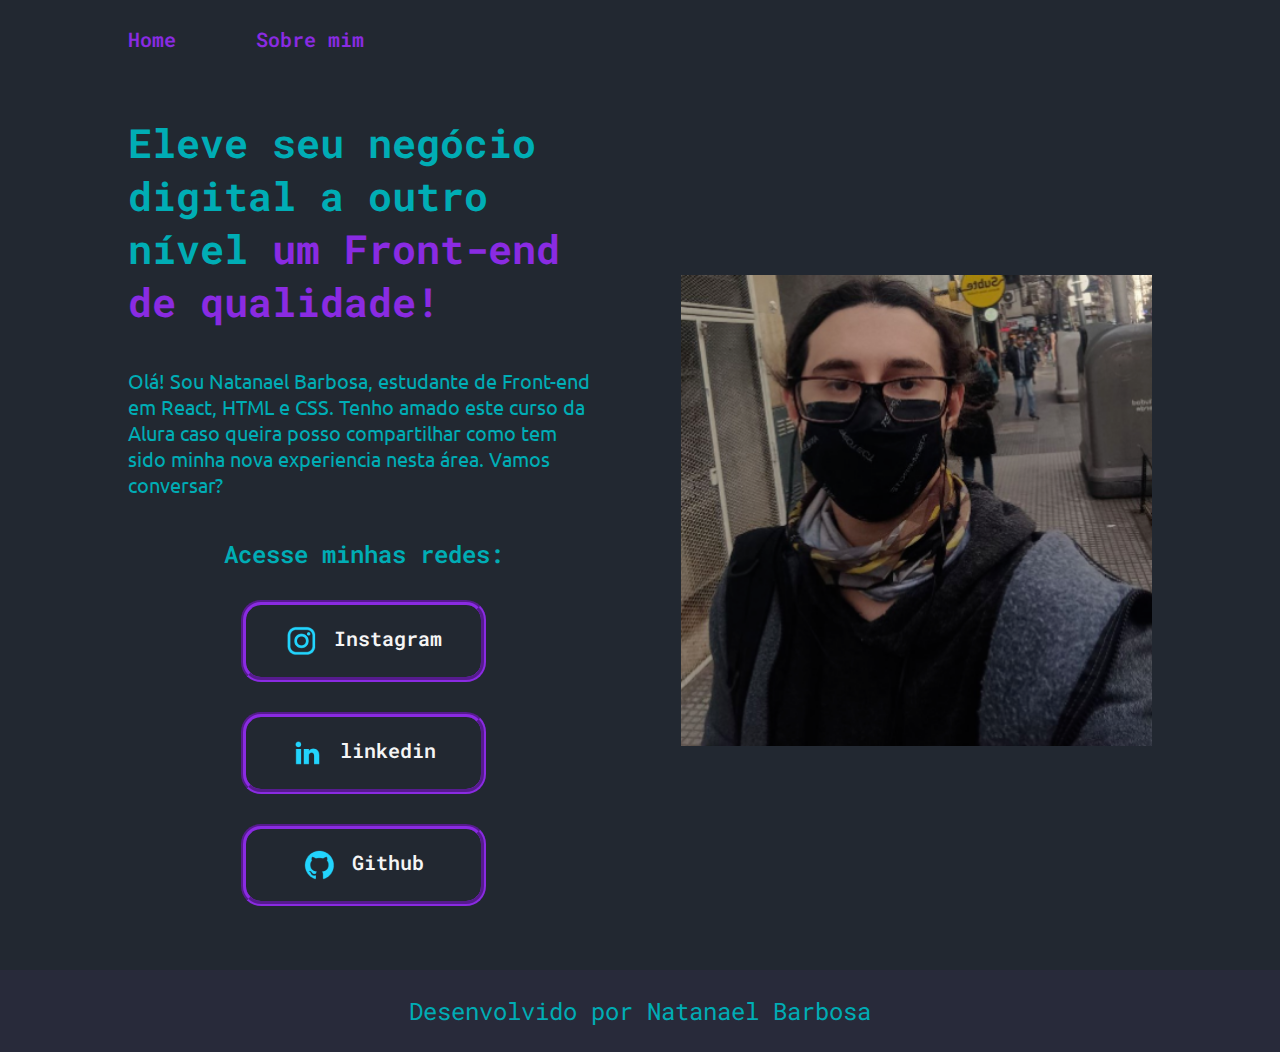
<file: index.html>
<!DOCTYPE html>
  <html lang="pt-br">
  <head>
    <meta charset="UTF-8">
    <meta http-equiv="X-UA-Compatible" content="IE=edge">
    <meta name="viewport" content="width=device-width, initial-scale=1.0">
    <title>portifolio</title>
    <link rel="stylesheet" href="./styles/style.css">
  </head>
  <body>
    <header class="cabecalho">
        <nav class="cabecalho_menu">
          <a class="cabecalho_menu_link" href="index.html">Home</a>
          <a class="cabecalho_menu_link" href="about.html">Sobre mim</a>
        </nav>
    </header>
    
    <main class="apresentacao">
      <section class="apresentacao_conteudo">
        <h1 class="apresentacao_conteudo_titulo">Eleve seu negócio digital a outro nível <strong class="titulo-destaque">um Front-end de qualidade!</strong></h1>
        <p class="apresentacao_conteudo_paragrafo">Olá! Sou Natanael Barbosa, estudante de Front-end em React, HTML e CSS. Tenho amado este curso da Alura caso queira posso compartilhar como tem sido minha nova experiencia nesta área. Vamos conversar?</p>
        <div class="apresentacao_links">
          <h2 class="subtitulo_links">Acesse minhas redes:</h2>
          <a class="apresentacao_links_botao" href="https://instagram.com/natafbarbosa">
            <img src="./assets(imagens)/instagram.png">Instagram
          </a>
          <a class="apresentacao_links_botao" href="https://www.linkedin.com/in/natanael-barbosa-8b402425a">
            <img src="./assets(imagens)/linkedin.png">linkedin
          </a>
          <a class="apresentacao_links_botao" href="https://github.com/NataFB">
            <img src="./assets(imagens)/github.png">Github
          </a>
        </div>
    </section>
      <img class="apresenacao_imagem" src="./assets(imagens)/foto-perfil-edit.png" alt="foto de Natanael Barbosa">
    </main>

    <footer class="rodape">
      <p>Desenvolvido por Natanael Barbosa</p>
    </footer>
  </body>
  </html>
</file>
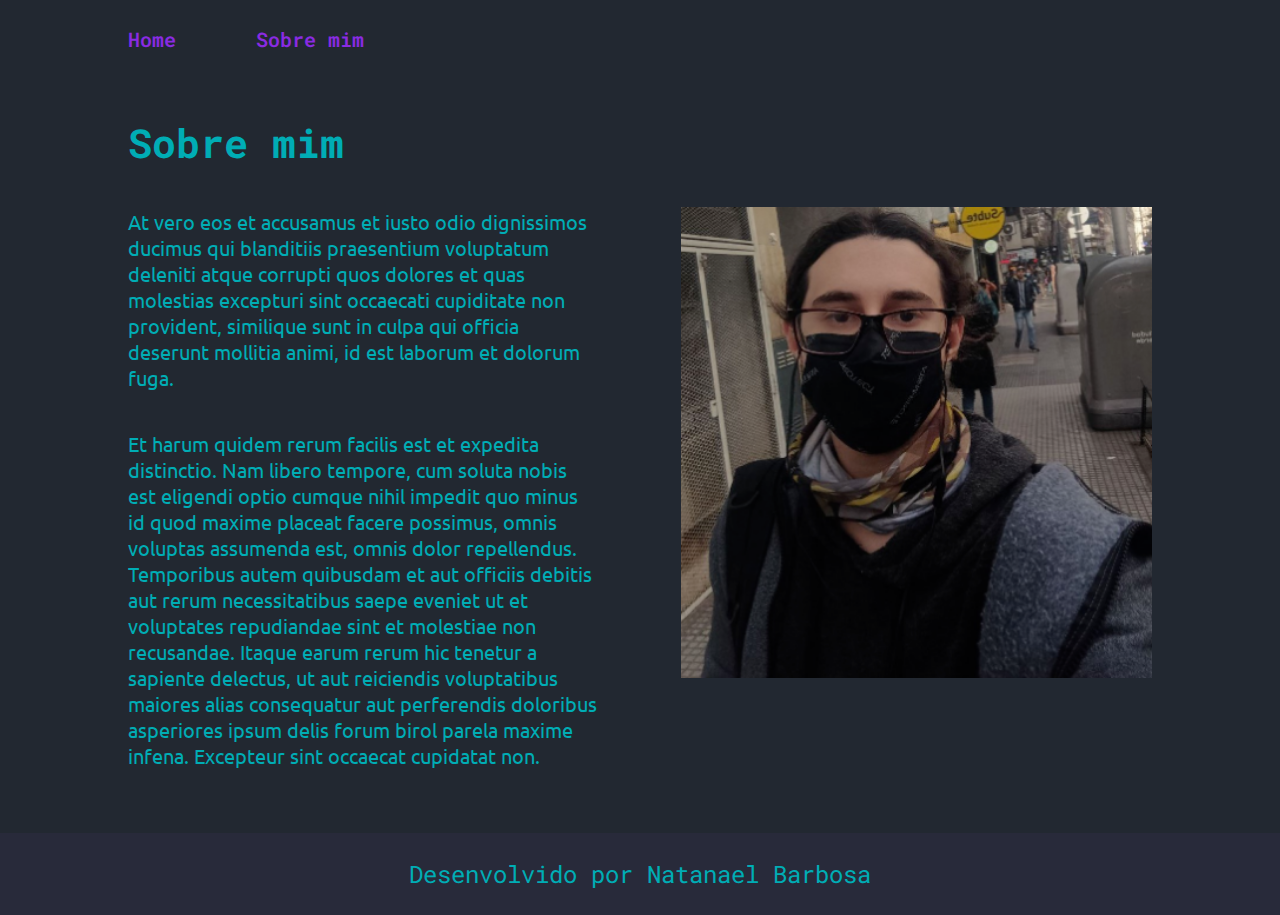
<file: about.html>
<!DOCTYPE html>
<html lang="pt-br">
<head>
    <meta charset="UTF-8">
    <meta http-equiv="X-UA-Compatible" content="IE=edge">
    <meta name="viewport" content="width=device-width, initial-scale=1.0">
    <title>Sobre mim</title>
    <link rel="stylesheet" href="./styles/style.css">
</head>
<body>
    <header class="cabecalho">
        <nav class="cabecalho_menu">
          <a class="cabecalho_menu_link" href="index.html">Home</a>
          <a class="cabecalho_menu_link" href="about.html">Sobre mim</a>
        </nav>
    </header>
    <main class="apresentacao">
        <section  class="apresentacao_conteudo">
            <h1 class="apresentacao_conteudo_titulo">Sobre mim</h1>
            <p class="apresentacao_conteudo_paragrafo">At vero eos et accusamus et iusto odio dignissimos ducimus qui blanditiis praesentium voluptatum deleniti atque corrupti quos dolores et quas molestias excepturi sint occaecati cupiditate non provident, similique sunt in culpa qui officia deserunt mollitia animi, id est laborum et dolorum fuga.</p>
            <p class="apresentacao_conteudo_paragrafo">Et harum quidem rerum facilis est et expedita distinctio. Nam libero tempore, cum soluta nobis est eligendi optio cumque nihil impedit quo minus id quod maxime placeat facere possimus, omnis voluptas assumenda est, omnis dolor repellendus. Temporibus autem quibusdam et aut officiis debitis aut rerum necessitatibus saepe eveniet ut et voluptates repudiandae sint et molestiae non recusandae. Itaque earum rerum hic tenetur a sapiente delectus, ut aut reiciendis voluptatibus maiores alias consequatur aut perferendis doloribus asperiores ipsum delis forum birol parela maxime infena. Excepteur sint occaecat cupidatat non.</p>
        </section>
        <img class="apresenacao_imagem" src="./assets(imagens)/foto-perfil-edit.png" alt="foto de Natanael Barbosa">
    </main>
    <footer class="rodape">
        <p>Desenvolvido por Natanael Barbosa</p>
    </footer>
</body>
</html>
</file>
<file: styles/style.css>
@import url('https://fonts.googleapis.com/css2?family=Roboto+Mono:ital,wght@1,300;1,600&family=Ubuntu:ital,wght@1,300&display=swap');

:root{
    --cor-um: #222831;
    --cor-dois: #00ADB5;
    --cor-tres: blueviolet;
    --cor-quatro: whitesmoke;
    --cor-cinco: #272727;
    --cor-seis: #282A3A;

    --fonte-primaria:'Roboto Mono', monospace ;
    --fonte-secundaria:'Ubuntu', sans-serif;
}

*{
    margin: 0;
    padding: 0;
}

body {
    box-sizing: border-box;
    background-color: var(--cor-um);
    color: var(--cor-dois); 
}

.cabecalho{
    padding: 2% 0% 0% 10%;
}

.cabecalho_menu{
    display: flex;
    gap: 80px;
}

.cabecalho_menu_link{
    font-family:var(--fonte-primaria);
    font-weight: 600;
    font-size: 1.25rem;
    color: var(--cor-tres);
    text-decoration: none;
}

.apresentacao{
    padding: 5% 10%;
    display: flex;
    align-items: center;
    justify-content: space-between;
    gap: 82px;
}

.apresentacao_conteudo{
    width: 50%;
    display: flex;
    flex-direction: column;
    gap: 40px;
}

.apresentacao_conteudo_titulo{
    font-size: 2.5rem;
    font-family: var(--fonte-primaria);
}

.titulo-destaque {
    color: var(--cor-tres);
}

.apresentacao_conteudo_paragrafo{
    font-size: 1.25rem;
    font-family: var(--fonte-secundaria);
}

.apresentacao_links{
    display: flex;
    flex-direction: column;
    justify-content: space-between;
    align-items: center;
    gap: 30px;
}

.subtitulo_links{
    font-family: var(--fonte-primaria);
    font-weight: 600;
    font-size: 1.5rem;
}

.apresentacao_links_botao{
    display: flex;
    justify-content: center;
    gap: 16px;
    border: 5px groove var(--cor-tres);
    width: 50%;
    text-align: center;
    border-radius: 20px;
    font-size: 1.25rem;
    font-family: var(--fonte-primaria);
    font-weight: 600;
    padding: 20px 0;
    text-decoration: none;
    color: var(--cor-quatro);
}

.apresentacao_links_botao:hover{
    background-color: var(--cor-cinco);
}

.apresenacao_imagem{
    width: 50%;
}

.rodape{
    padding: 25px;
    color: var(--cor-dois);
    background-color: var(--cor-seis);
    text-align: center;
    font-family:var(--fonte-primaria);
    font-size: 1.5rem;
}

@media (max-width: 1200px) {
   .cabecalho{
    padding: 10%;
   }

   .cabecalho_menu{
    justify-content: center;
   }
   
    .apresentacao {
        flex-direction: column-reverse;
        padding: 5%;
    }

    .apresentacao_conteudo{
        width: auto;
    }
}
</file>
